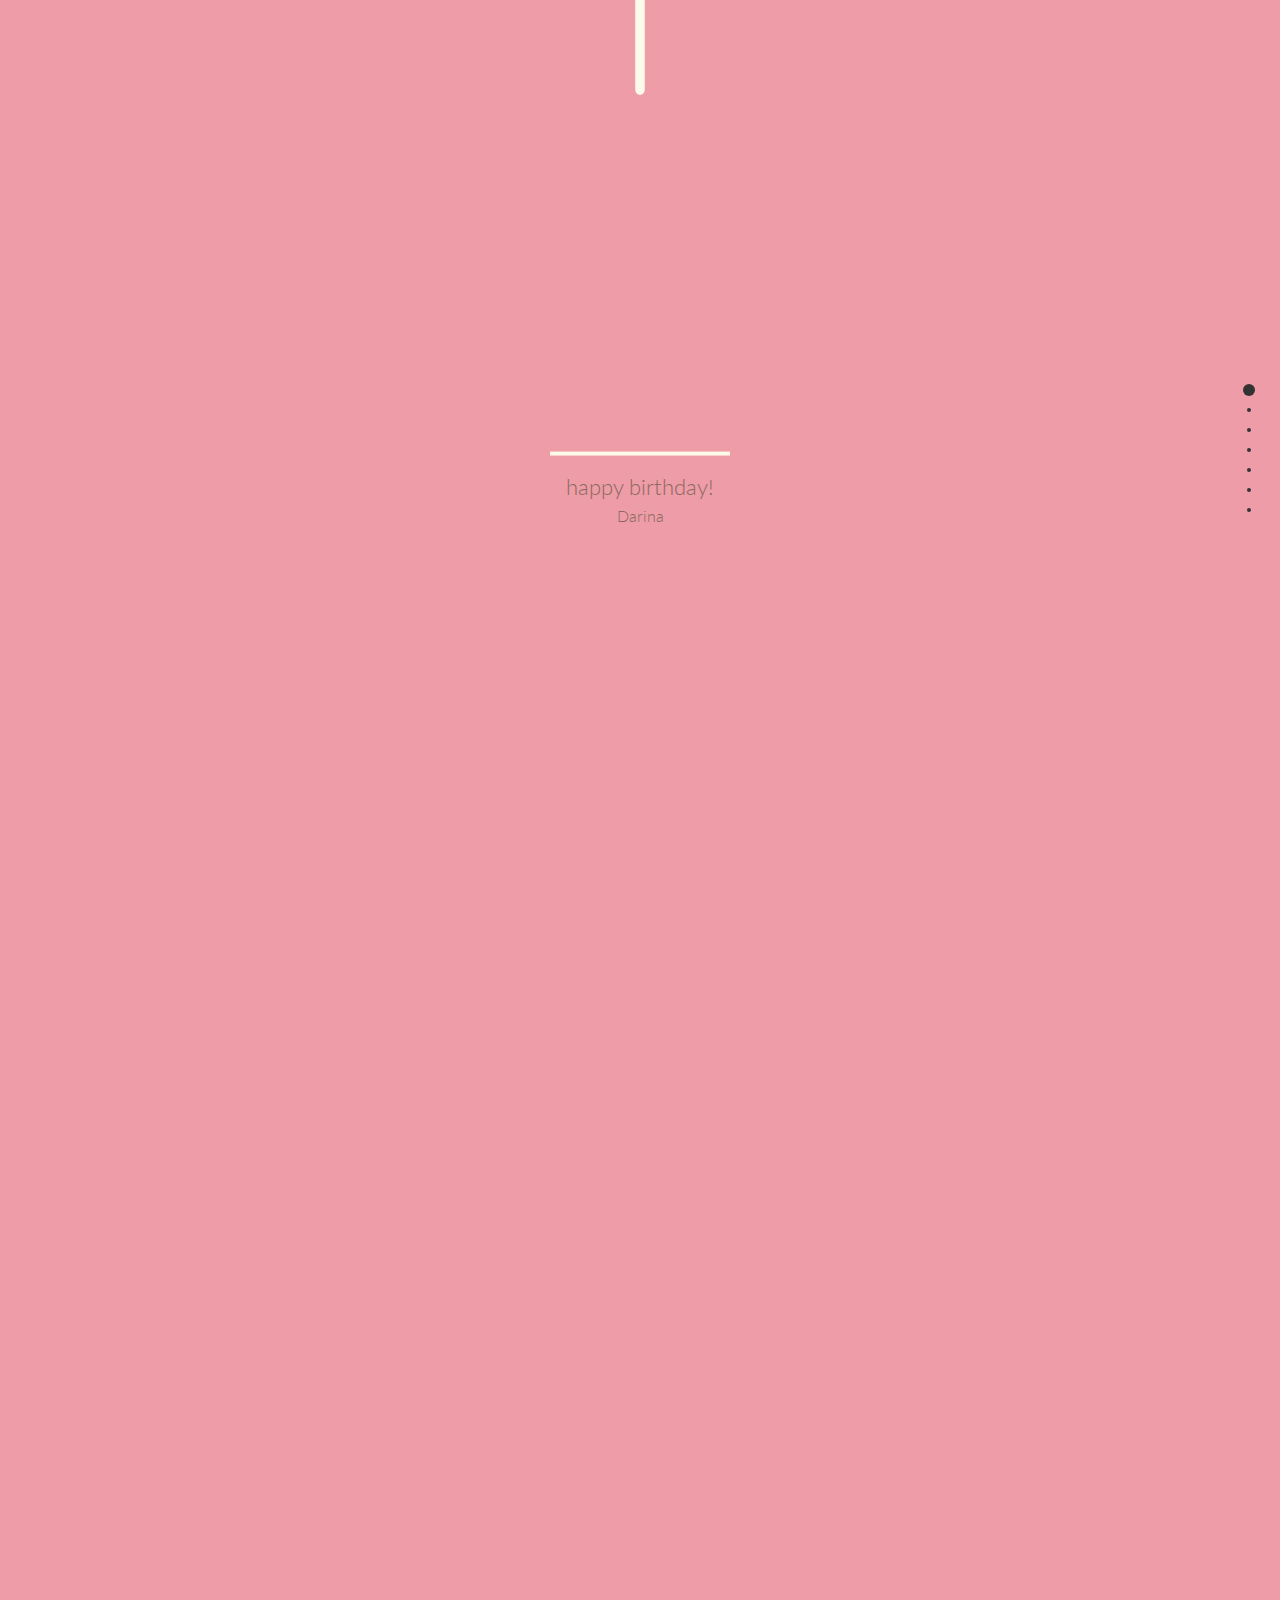
<file: index.html>
<!DOCTYPE html>
<html>

<head>

  <meta charset="UTF-8">
  <meta name="viewport" content="width=device-width, initial-scale=1">

  <title>Happy Birthday To Darina</title>
  <link href="https://cdn.jsdelivr.net/npm/bootstrap@5.3.3/dist/css/bootstrap.min.css" rel="stylesheet" integrity="sha384-QWTKZyjpPEjISv5WaRU9OFeRpok6YctnYmDr5pNlyT2bRjXh0JMhjY6hW+ALEwIH" crossorigin="anonymous">

  <link rel="stylesheet" href="css/reset.css">
 	<link rel="stylesheet" href="css/animate.min.css" />
  <link rel="stylesheet" href="css/style.css" media="screen" type="text/css" />

  <link rel="stylesheet" type="text/css" href="css/jquery.fullPage.css" />
</head> 

<body>
<div id="fullpage">
	
	<div id="firstsection" class="section">
		<div class="velas">
		    <div class="fuego"></div>
		    <div class="fuego"></div>
		    <div class="fuego"></div>
		    <div class="fuego"></div>
		    <div class="fuego"></div>
		</div>
		
	<embed id="cake" src="cake.svg" width="200px" height="500px" type="image/svg+xml" pluginspage="http://www.adobe.com/svg/viewer/install/" />
	<!--	<object id="cake" data="cake.svg" width="200px" height="500px" type="image/svg+xml" codebase="http://www.adobe.com/svg/viewer/install/" />
-->	
		<div class="text">
			  <h1>happy birthday!</h1>
			  <p>Darina</p>
		</div>
		
	</div>
	
  <!--第二个section-->
	<div class="section">
		
	
		<div class="text">
			
			 <h1>Это первый раз, когда мы отмечаем твой день рождения</h1>
			 <p>Со мной как с твоим парнем</p>
		</div>
		<div id="boyfriend"></div>
	</div>
	
	<!--第三个section-->
	<div class="section">
		
		<div class="text">
			<h1>Многое произошло за этот год...</h1>
			<p>Смотрим ли мы фильмы, учимся или играем вместе, это драгоценное время.</p>
		</div>
		<div style="padding: 1em 20%; width: 220px; margin: 0 auto;">
			<div id="psp"></div>
		</div>
		
	</div>
	
	<!--第四个section-->
	<div class="section">
		<div class="text">
			<h1>Пожалуйста, любите жизнь и себя</h1>
			<div id="lara"></div>
		</div>
	</div>
	
	
	<!--第五个section-->
	<div class="section">
		<div class="text">
			<h1>Вот песню на день рождения, которую я пою тебе</h1>
			<audio id="song" src="song.m4a" controls="controls"></audio>
		</div>
		
	</div>		
	
	<!--第六个section-->
	<div class="section">
		<div class="text">
			<h1>Happpy Birhday</h1>
			<p>To the most beautiful and sweetest girl in the world that i have ever know.</p>
			<p>I am so blessed to have such a person like you in my life.</p>
			<p>Thanks for loving me, dear.</p>
			<h1>Have a Wonderful Birthday</h1>
			<button type="button" class="btn btn-light" onclick="window.location.href='kado-main/flower.html'">Click Here</button>
		</div>
	</div>
	
	<!--隐藏彩蛋？-->
	<div class="section fp-auto-height final_section">
		<div >
			<h1><del>пасхальные яйца</del></h1>
			<p>я действительно тебя люблюя действительно тебя люблю</p>
			
		
		</div>
	</div>
	  
		
 </div>  
	
	
	<!-- 这是v1.11.0的jquery -->
	<script src="https://cdn.jsdelivr.net/npm/@popperjs/core@2.11.8/dist/umd/popper.min.js" integrity="sha384-I7E8VVD/ismYTF4hNIPjVp/Zjvgyol6VFvRkX/vR+Vc4jQkC+hVqc2pM8ODewa9r" crossorigin="anonymous"></script>
<script src="https://cdn.jsdelivr.net/npm/bootstrap@5.3.3/dist/js/bootstrap.min.js" integrity="sha384-0pUGZvbkm6XF6gxjEnlmuGrJXVbNuzT9qBBavbLwCsOGabYfZo0T0to5eqruptLy" crossorigin="anonymous"></script>
  <script src='js/jquery.js'></script>
  <script type="text/javascript" src="js/jquery.fullPage.js"></script>
	<script src="js/jquery.lazylinepainter-1.7.0.min.js"></script>
  <script type="text/javascript" src="js/svg.js"></script>  
  <script type="text/javascript" src="js/index.js"></script>
  <!-- This following line is optional. Only necessary if you use the option css3:false and you want to use other easing effects rather than "linear", "swing" or "easeInOutCubic". -->
	<!--  <script src="vendors/jquery.easings.min.js"></script>-->
	<!-- This following line is only necessary in the case of using the plugin option `scrollOverflow:true` -->
	<!-- <script type="text/javascript" src="vendors/jquery.slimscroll.min.js"></script>-->
	 




</body>

</html>
</file>
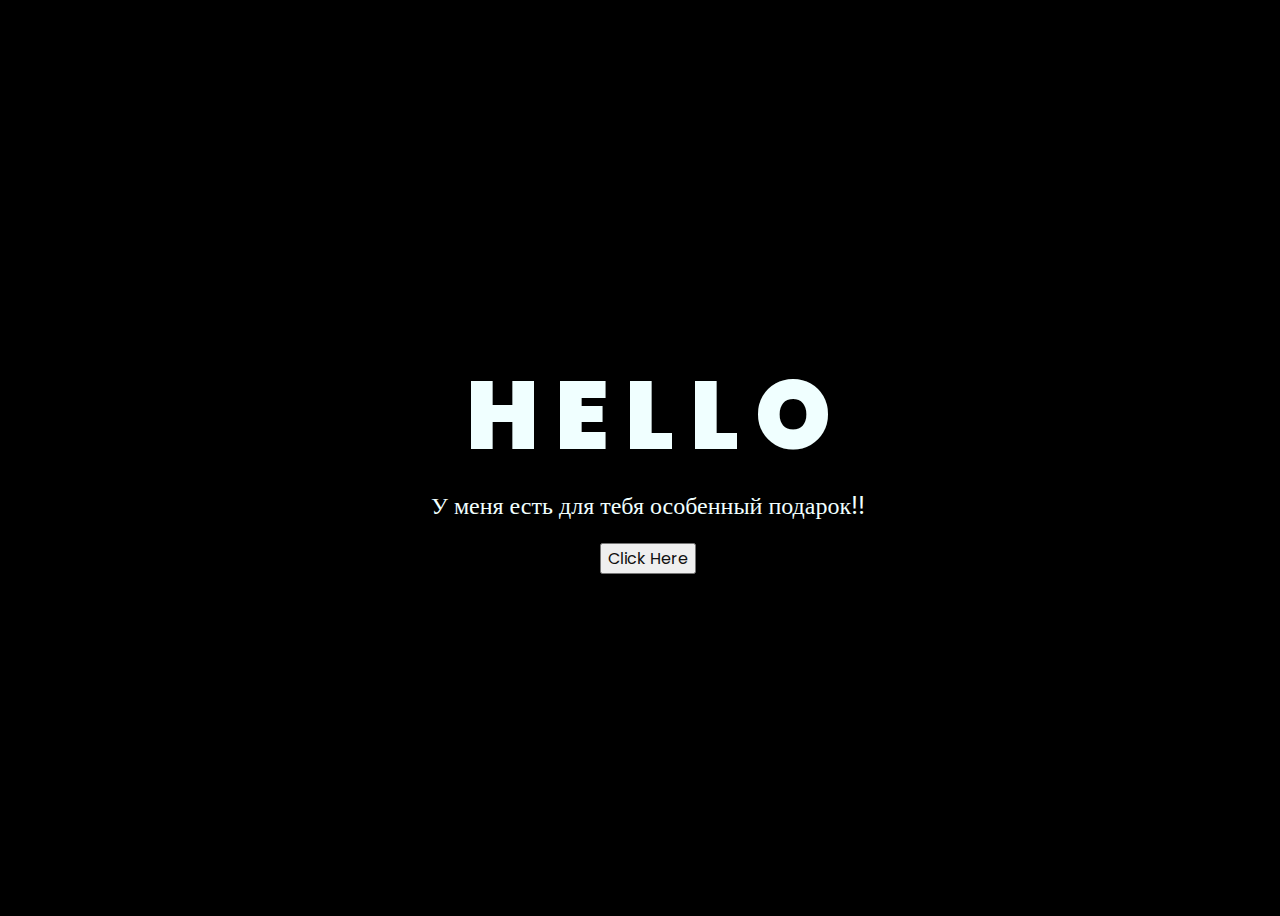
<file: kado-main/index.html>
<!DOCTYPE html>
<html lang="en">
<head>
    <meta charset="UTF-8">
    <meta http-equiv="X-UA-Compatible" content="IE=edge">
    <meta name="viewport" content="width=device-width, initial-scale=1.0">
    <link rel="stylesheet" href="css/style.css">
    <link rel="icon" href="img/flowers.png" type="image/x-icon">
    <title>Flowers</title>
</head>
<body>
    <div class="greetings">
    <!-- silahkan menambah kata sesuai keinginan dengan <span>text...</span -->
        <span>H</span>
        <span>E</span>
        <span>L</span>
        <span>L</span>
        <span>O</span>
    </div>
    <div class="description">
        <span>У меня есть для тебя особенный подарок!!</span>
    </div>
    <div class="button">
        <button>
            <a href="flower.html">Click Here</a>
        </button>
        
    </div>
</body>
</html>
</file>
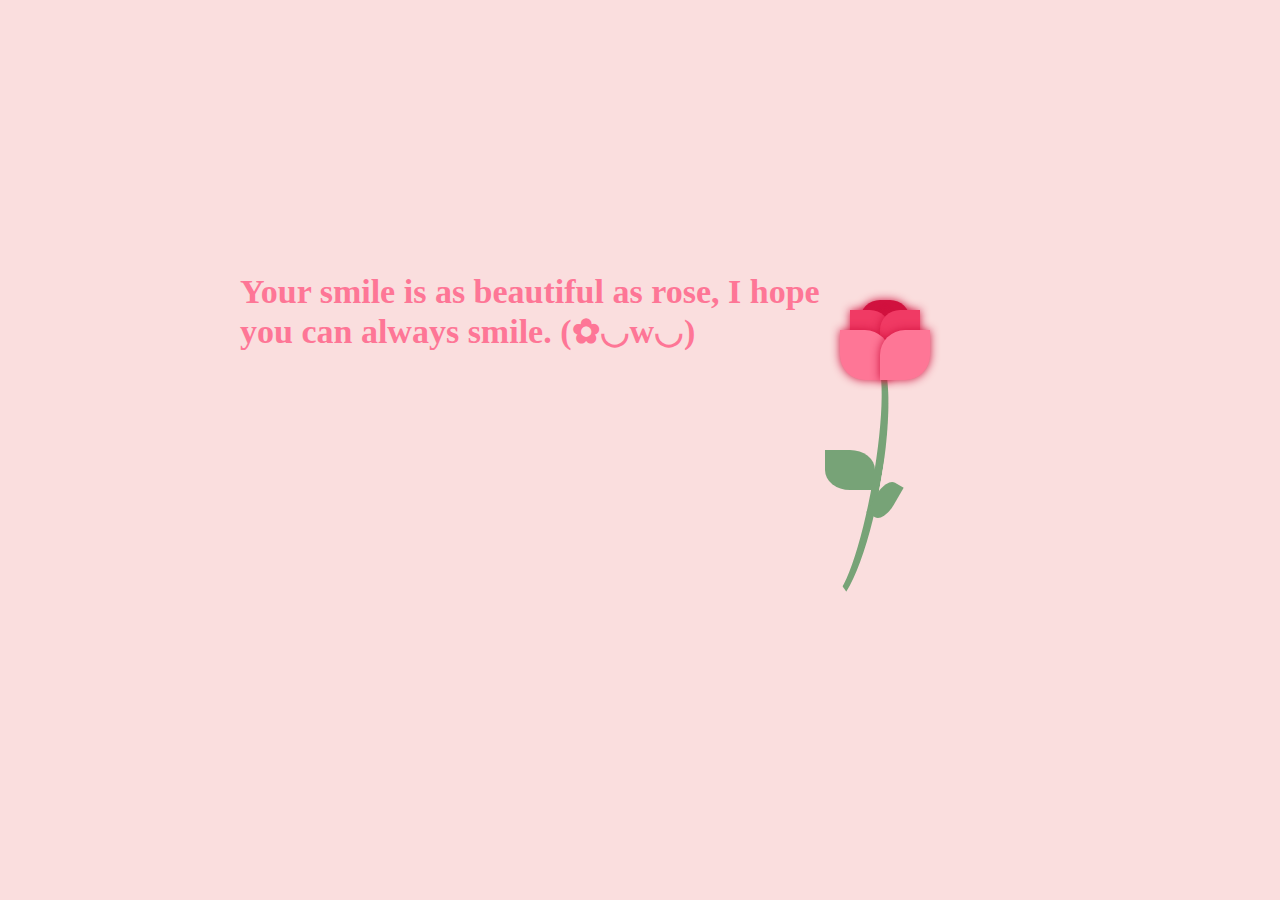
<file: 17/gift/index.html>
<!DOCTYPE html>
<html lang="en" >
<head>
  <meta charset="UTF-8">
  <title>Rose for u<3</title>
  <link rel="stylesheet" href="./style.css">

</head>
<body>
<!-- partial:index.partial.html -->
<div class="container">
			<div class="letter">
				<h1>Your smile is as beautiful as rose, I hope you can always smile. (✿◡w◡)</h1>
			</div>
			<div class="rose">
				<div class="flower">
					<div class="petal"></div>
					<div class="petal"></div>
					<div class="petal"></div>
					<div class="petal"></div>
					<div class="petal"></div>
				</div>
				<div class="leaf">
					<div class="stem"></div>
					<div class="leafs"></div>
					<div class="leafs"></div>
				</div>
			</div>
		</div>
<!-- partial -->
  
</body>
</html>
</file>
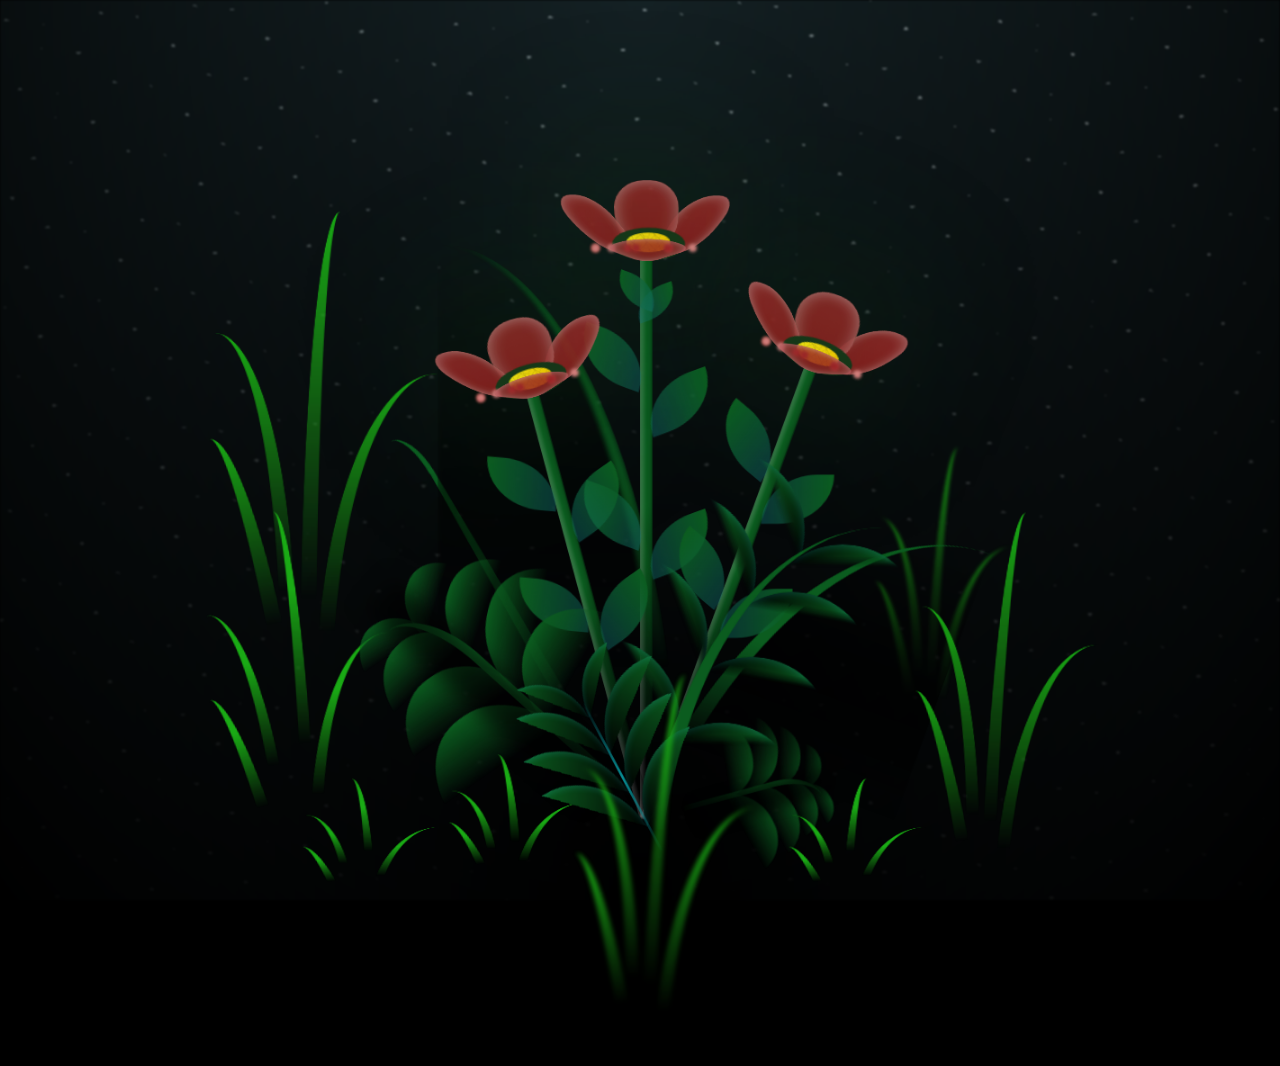
<file: kado-main/flower.html>
<!DOCTYPE html>
<html lang="en">
<head>
    <meta charset="UTF-8">
    <meta http-equiv="X-UA-Compatible" content="IE=edge">
    <meta name="viewport" content="width=device-width, initial-scale=1.0">
    <link rel="stylesheet" href="css/main.css">
    <link rel="icon" href="img/flowers.png" type="image/x-icon">
    <title>For you Darina</title>
</head>
<body class="container">
  <!-- Pembuat code: https://codepen.io/mdusmanansari/pen/BamepLe -->
    <div class="night"></div>
    <div class="flowers">
      <div class="flower flower--1">
        <div class="flower__leafs flower__leafs--1">
          <div class="flower__leaf flower__leaf--1"></div>
          <div class="flower__leaf flower__leaf--2"></div>
          <div class="flower__leaf flower__leaf--3"></div>
          <div class="flower__leaf flower__leaf--4"></div>
          <div class="flower__white-circle"></div>
  
          <div class="flower__light flower__light--1"></div>
          <div class="flower__light flower__light--2"></div>
          <div class="flower__light flower__light--3"></div>
          <div class="flower__light flower__light--4"></div>
          <div class="flower__light flower__light--5"></div>
          <div class="flower__light flower__light--6"></div>
          <div class="flower__light flower__light--7"></div>
          <div class="flower__light flower__light--8"></div>
  
        </div>
        <div class="flower__line">
          <div class="flower__line__leaf flower__line__leaf--1"></div>
          <div class="flower__line__leaf flower__line__leaf--2"></div>
          <div class="flower__line__leaf flower__line__leaf--3"></div>
          <div class="flower__line__leaf flower__line__leaf--4"></div>
          <div class="flower__line__leaf flower__line__leaf--5"></div>
          <div class="flower__line__leaf flower__line__leaf--6"></div>
        </div>
      </div>
  
      <div class="flower flower--2">
        <div class="flower__leafs flower__leafs--2">
          <div class="flower__leaf flower__leaf--1"></div>
          <div class="flower__leaf flower__leaf--2"></div>
          <div class="flower__leaf flower__leaf--3"></div>
          <div class="flower__leaf flower__leaf--4"></div>
          <div class="flower__white-circle"></div>
  
          <div class="flower__light flower__light--1"></div>
          <div class="flower__light flower__light--2"></div>
          <div class="flower__light flower__light--3"></div>
          <div class="flower__light flower__light--4"></div>
          <div class="flower__light flower__light--5"></div>
          <div class="flower__light flower__light--6"></div>
          <div class="flower__light flower__light--7"></div>
          <div class="flower__light flower__light--8"></div>
  
        </div>
        <div class="flower__line">
          <div class="flower__line__leaf flower__line__leaf--1"></div>
          <div class="flower__line__leaf flower__line__leaf--2"></div>
          <div class="flower__line__leaf flower__line__leaf--3"></div>
          <div class="flower__line__leaf flower__line__leaf--4"></div>
        </div>
      </div>
  
      <div class="flower flower--3">
        <div class="flower__leafs flower__leafs--3">
          <div class="flower__leaf flower__leaf--1"></div>
          <div class="flower__leaf flower__leaf--2"></div>
          <div class="flower__leaf flower__leaf--3"></div>
          <div class="flower__leaf flower__leaf--4"></div>
          <div class="flower__white-circle"></div>
  
          <div class="flower__light flower__light--1"></div>
          <div class="flower__light flower__light--2"></div>
          <div class="flower__light flower__light--3"></div>
          <div class="flower__light flower__light--4"></div>
          <div class="flower__light flower__light--5"></div>
          <div class="flower__light flower__light--6"></div>
          <div class="flower__light flower__light--7"></div>
          <div class="flower__light flower__light--8"></div>
  
        </div>
        <div class="flower__line">
          <div class="flower__line__leaf flower__line__leaf--1"></div>
          <div class="flower__line__leaf flower__line__leaf--2"></div>
          <div class="flower__line__leaf flower__line__leaf--3"></div>
          <div class="flower__line__leaf flower__line__leaf--4"></div>
        </div>
      </div>
  
      <div class="grow-ans" style="--d:1.2s">
        <div class="flower__g-long">
          <div class="flower__g-long__top"></div>
          <div class="flower__g-long__bottom"></div>
        </div>
      </div>
  
      <div class="growing-grass">
        <div class="flower__grass flower__grass--1">
          <div class="flower__grass--top"></div>
          <div class="flower__grass--bottom"></div>
          <div class="flower__grass__leaf flower__grass__leaf--1"></div>
          <div class="flower__grass__leaf flower__grass__leaf--2"></div>
          <div class="flower__grass__leaf flower__grass__leaf--3"></div>
          <div class="flower__grass__leaf flower__grass__leaf--4"></div>
          <div class="flower__grass__leaf flower__grass__leaf--5"></div>
          <div class="flower__grass__leaf flower__grass__leaf--6"></div>
          <div class="flower__grass__leaf flower__grass__leaf--7"></div>
          <div class="flower__grass__leaf flower__grass__leaf--8"></div>
          <div class="flower__grass__overlay"></div>
        </div>
      </div>
  
      <div class="growing-grass">
        <div class="flower__grass flower__grass--2">
          <div class="flower__grass--top"></div>
          <div class="flower__grass--bottom"></div>
          <div class="flower__grass__leaf flower__grass__leaf--1"></div>
          <div class="flower__grass__leaf flower__grass__leaf--2"></div>
          <div class="flower__grass__leaf flower__grass__leaf--3"></div>
          <div class="flower__grass__leaf flower__grass__leaf--4"></div>
          <div class="flower__grass__leaf flower__grass__leaf--5"></div>
          <div class="flower__grass__leaf flower__grass__leaf--6"></div>
          <div class="flower__grass__leaf flower__grass__leaf--7"></div>
          <div class="flower__grass__leaf flower__grass__leaf--8"></div>
          <div class="flower__grass__overlay"></div>
        </div>
      </div>
  
      <div class="grow-ans" style="--d:2.4s">
        <div class="flower__g-right flower__g-right--1">
          <div class="leaf"></div>
        </div>
      </div>
  
      <div class="grow-ans" style="--d:2.8s">
        <div class="flower__g-right flower__g-right--2">
          <div class="leaf"></div>
        </div>
      </div>
  
      <div class="grow-ans" style="--d:2.8s">
        <div class="flower__g-front">
          <div class="flower__g-front__leaf-wrapper flower__g-front__leaf-wrapper--1">
            <div class="flower__g-front__leaf"></div>
          </div>
          <div class="flower__g-front__leaf-wrapper flower__g-front__leaf-wrapper--2">
            <div class="flower__g-front__leaf"></div>
          </div>
          <div class="flower__g-front__leaf-wrapper flower__g-front__leaf-wrapper--3">
            <div class="flower__g-front__leaf"></div>
          </div>
          <div class="flower__g-front__leaf-wrapper flower__g-front__leaf-wrapper--4">
            <div class="flower__g-front__leaf"></div>
          </div>
          <div class="flower__g-front__leaf-wrapper flower__g-front__leaf-wrapper--5">
            <div class="flower__g-front__leaf"></div>
          </div>
          <div class="flower__g-front__leaf-wrapper flower__g-front__leaf-wrapper--6">
            <div class="flower__g-front__leaf"></div>
          </div>
          <div class="flower__g-front__leaf-wrapper flower__g-front__leaf-wrapper--7">
            <div class="flower__g-front__leaf"></div>
          </div>
          <div class="flower__g-front__leaf-wrapper flower__g-front__leaf-wrapper--8">
            <div class="flower__g-front__leaf"></div>
          </div>
          <div class="flower__g-front__line"></div>
        </div>
      </div>
  
      <div class="grow-ans" style="--d:3.2s">
        <div class="flower__g-fr">
          <div class="leaf"></div>
          <div class="flower__g-fr__leaf flower__g-fr__leaf--1"></div>
          <div class="flower__g-fr__leaf flower__g-fr__leaf--2"></div>
          <div class="flower__g-fr__leaf flower__g-fr__leaf--3"></div>
          <div class="flower__g-fr__leaf flower__g-fr__leaf--4"></div>
          <div class="flower__g-fr__leaf flower__g-fr__leaf--5"></div>
          <div class="flower__g-fr__leaf flower__g-fr__leaf--6"></div>
          <div class="flower__g-fr__leaf flower__g-fr__leaf--7"></div>
          <div class="flower__g-fr__leaf flower__g-fr__leaf--8"></div>
        </div>
      </div>
  
      <div class="long-g long-g--0">
        <div class="grow-ans" style="--d:3s">
          <div class="leaf leaf--0"></div>
        </div>
        <div class="grow-ans" style="--d:2.2s">
          <div class="leaf leaf--1"></div>
        </div>
        <div class="grow-ans" style="--d:3.4s">
          <div class="leaf leaf--2"></div>
        </div>
        <div class="grow-ans" style="--d:3.6s">
          <div class="leaf leaf--3"></div>
        </div>
      </div>
  
      <div class="long-g long-g--1">
        <div class="grow-ans" style="--d:3.6s">
          <div class="leaf leaf--0"></div>
        </div>
        <div class="grow-ans" style="--d:3.8s">
          <div class="leaf leaf--1"></div>
        </div>
        <div class="grow-ans" style="--d:4s">
          <div class="leaf leaf--2"></div>
        </div>
        <div class="grow-ans" style="--d:4.2s">
          <div class="leaf leaf--3"></div>
        </div>
      </div>
  
      <div class="long-g long-g--2">
        <div class="grow-ans" style="--d:4s">
          <div class="leaf leaf--0"></div>
        </div>
        <div class="grow-ans" style="--d:4.2s">
          <div class="leaf leaf--1"></div>
        </div>
        <div class="grow-ans" style="--d:4.4s">
          <div class="leaf leaf--2"></div>
        </div>
        <div class="grow-ans" style="--d:4.6s">
          <div class="leaf leaf--3"></div>
        </div>
      </div>
  
      <div class="long-g long-g--3">
        <div class="grow-ans" style="--d:4s">
          <div class="leaf leaf--0"></div>
        </div>
        <div class="grow-ans" style="--d:4.2s">
          <div class="leaf leaf--1"></div>
        </div>
        <div class="grow-ans" style="--d:3s">
          <div class="leaf leaf--2"></div>
        </div>
        <div class="grow-ans" style="--d:3.6s">
          <div class="leaf leaf--3"></div>
        </div>
      </div>
  
      <div class="long-g long-g--4">
        <div class="grow-ans" style="--d:4s">
          <div class="leaf leaf--0"></div>
        </div>
        <div class="grow-ans" style="--d:4.2s">
          <div class="leaf leaf--1"></div>
        </div>
        <div class="grow-ans" style="--d:3s">
          <div class="leaf leaf--2"></div>
        </div>
        <div class="grow-ans" style="--d:3.6s">
          <div class="leaf leaf--3"></div>
        </div>
      </div>
  
      <div class="long-g long-g--5">
        <div class="grow-ans" style="--d:4s">
          <div class="leaf leaf--0"></div>
        </div>
        <div class="grow-ans" style="--d:4.2s">
          <div class="leaf leaf--1"></div>
        </div>
        <div class="grow-ans" style="--d:3s">
          <div class="leaf leaf--2"></div>
        </div>
        <div class="grow-ans" style="--d:3.6s">
          <div class="leaf leaf--3"></div>
        </div>
      </div>
  
      <div class="long-g long-g--6">
        <div class="grow-ans" style="--d:4.2s">
          <div class="leaf leaf--0"></div>
        </div>
        <div class="grow-ans" style="--d:4.4s">
          <div class="leaf leaf--1"></div>
        </div>
        <div class="grow-ans" style="--d:4.6s">
          <div class="leaf leaf--2"></div>
        </div>
        <div class="grow-ans" style="--d:4.8s">
          <div class="leaf leaf--3"></div>
        </div>
      </div>
  
      <div class="long-g long-g--7">
        <div class="grow-ans" style="--d:3s">
          <div class="leaf leaf--0"></div>
        </div>
        <div class="grow-ans" style="--d:3.2s">
          <div class="leaf leaf--1"></div>
        </div>
        <div class="grow-ans" style="--d:3.5s">
          <div class="leaf leaf--2"></div>
        </div>
        <div class="grow-ans" style="--d:3.6s">
          <div class="leaf leaf--3"></div>
        </div>
      </div>
    </div>
    <script src="main.js"></script>
  </body>
</html>
</file>
<file: css/style.css>
@import url(http://fonts.googleapis.com/css?family=Lato:300italic);
html,
body {
  width: 100%;
  height: 100%;
}

body {
  background: #ee9ca7;
}

.hide{
	visibility: hidden;
}

#cake {
  display: block;
  position: relative;
  margin: -25em auto 0 auto;
}

#boyfriend,#lara{
	display: block;
	position: relative;
	width: 200px;
	height: 200px;
	margin: 1em auto;
}

 #book, #psp{
	display: inline-block;
	position: relative;
	width: 100px;
	height: 100px;
	margin: 1em auto;
}

#lara_archer{
	width: 300px;
	height: 200px;
	-vendor-animation-duration: 3s;
  -vendor-animation-delay: 2s;
  margin-top: 2em;
}

.final_section{
	height: 300px;
}
.final_section>div{
	margin: 0 auto;
	line-height: 5em;
	color: #8b6a60;
  font-family: 'Lato' , 'Microsoft YaHei', '微软雅黑';
  font-weight: 300;
  font-style: normal;
  text-align: center;
}
/* ============================================== Candle
*/
.velas {
  background: #ffffff;
  border-radius: 10px;
  position: absolute;
  top: 180px;
  left: 50%;
  margin-left: -2.5px;
  margin-top: -8.33333333px;
  width: 5px;
  height: 35px;
  -webkit-transform: translateY(-300px);
  -ms-transform: translateY(-300px);
  transform: translateY(-300px);
  -webkit-backface-visibility: hidden;
  -ms-backface-visibility: hidden;
  backface-visibility: hidden;
  -webkit-animation: in 500ms 6s ease-out forwards;
  animation: in 500ms 6s ease-out forwards;
}

.velas:after,
.velas:before {
  background: rgba(255, 0, 0, 0.4);
  content: "";
  position: absolute;
  width: 100%;
  height: 2.22222222px;
}

.velas:after {
  top: 25%;
  left: 0;
}

.velas:before {
  top: 45%;
  left: 0;
}

/* ============================================== Fire
*/
.fuego {
  border-radius: 100%;
  position: absolute;
  top: -20px;
  left: 50%;
  margin-left: -2.2px;
  width: 6.66666667px;
  height: 18px;
}

.fuego:nth-child(1) {
  -webkit-animation: fuego 2s 6.5s infinite;
  animation: fuego 2s 6.5s infinite;
}

.fuego:nth-child(2) {
  -webkit-animation: fuego 1.5s 6.5s infinite;
  animation: fuego 1.5s 6.5s infinite;
}

.fuego:nth-child(3) {
  -webkit-animation: fuego 1s 6.5s infinite;
  animation: fuego 1s 6.5s infinite;
}

.fuego:nth-child(4) {
  -webkit-animation: fuego 0.5s 6.5s infinite;
  animation: fuego 0.5s 6.5s infinite;
}

.fuego:nth-child(5) {
  -webkit-animation: fuego 0.2s 6.5s infinite;
  animation: fuego 0.2s 6.5s infinite;
}

/* ============================================== Animation Fire
*/
@-webkit-keyframes fuego {
  0%, 100% {
    background: rgba(254, 248, 97, 0.5);
    -webkit-box-shadow: 0 0 40px 10px rgba(248, 233, 209, 0.2);
    box-shadow: 0 0 40px 10px rgba(248, 233, 209, 0.2);
    -webkit-transform: translateY(0) scale(1);
    transform: translateY(0) scale(1);
  }

  50% {
    background: rgba(255, 50, 0, 0.1);
    -webkit-box-shadow: 0 0 40px 20px rgba(248, 233, 209, 0.2);
    box-shadow: 0 0 40px 20px rgba(248, 233, 209, 0.2);
    -webkit-transform: translateY(-20px) scale(0);
    transform: translateY(-20px) scale(0);
  }
}
@keyframes fuego {
  0%, 100% {
    background: rgba(254, 248, 97, 0.5);
    -webkit-box-shadow: 0 0 40px 10px rgba(248, 233, 209, 0.2);
    box-shadow: 0 0 40px 10px rgba(248, 233, 209, 0.2);
    -webkit-transform: translateY(0) scale(1);
    transform: translateY(0) scale(1);
  }

  50% {
    background: rgba(255, 50, 0, 0.1);
    -webkit-box-shadow: 0 0 40px 20px rgba(248, 233, 209, 0.2);
    box-shadow: 0 0 40px 20px rgba(248, 233, 209, 0.2);
    -webkit-transform: translateY(-20px) scale(0);
    transform: translateY(-20px) scale(0);
  }
}
@-webkit-keyframes in {
  to {
    -webkit-transform: translateY(0);
    transform: translateY(0);
  }
}
@keyframes in {
  to {
    -webkit-transform: translateY(0);
    transform: translateY(0);
  }
}
.text {
  color: #8b6a60;
  font-family: 'Lato' , 'Microsoft YaHei', '微软雅黑';
  font-weight: 300;
  font-style: normal;
  text-align: center;
}
.text h1 {
  font-size: 1.4em;
  margin-bottom: 10px;
}
</file>
<file: kado-main/css/style.css>
@import url('https://fonts.googleapis.com/css2?family=Poppins:ital,wght@0,500;1,900&display=swap');
*{
    font-family: 'Poppins',cursive;
}
body{
    color: azure;
    width: 100%;
    height: 100vh;
    display: flex;
    flex-direction: column;
    align-items: center;
    justify-content: center;
    background-color: black;
}
.greetings{
    font-size: 6rem;
    font-weight: 900;
}
.greetings > span{
    animation: glow 2.5s ease-in-out infinite;
}
@keyframes glow{
    0%, 100%{
        color: #fff;
        text-shadow: 0 0 12px #39c6d6, 0 0 50px #39c6d6, 0 0 100px #39c6d6;
    }
    10%, 90%{
        color: #111;
        text-shadow: none;
    }
}
.greetings > span:nth-child(2){
    animation-delay: .2s ;
}
.greetings > span:nth-child(3){
    animation-delay: .4s ;
}
.greetings > span:nth-child(4){
    animation-delay: .6s;
}
.greetings > span:nth-child(5){
    animation-delay: .8s;
}

.description{
    font-size: 1.5rem;
    margin-bottom: 20px;
}

.button a{
    text-decoration: none;
    font-size: 1rem;
    color: #111;
}

@media screen and (max-width:574px){
    .greetings{
        display: block;
        font-size: 3rem;
        font-weight: 500;
        text-align: center;
    }
    .description{
        font-size: 1rem;
    }
    
    .button a{
        font-size: .5rem;
    }
}
</file>
<file: 17/gift/style.css>
body{
				background: #fadede;
			}
			
			.container{
				width: 800px;
				height: 400px;
				position: absolute;
				top: 50%;
				left: 50%;
				transform: translate(-50%,-50%);
			}
			
			h1{
				font-family: 'Sacramento', cursive;
				color: #FE7696;
				font-size: 34px;
			}
			
			.letter{
				width: 600px;
				height: 400px;
				display: inline-block;
			}
			
			.rose{
				width: 200px;
				height: 200px;
				position: absolute;
				right: 0;
				display: inline-block;
				animation: yidon 5s infinite;
				transform: translateY(40%);
			}
			
			.petal{
				width: 50px;
				height: 50px;
				background: #fe7696;
				border-radius: 0px 50%;
				position: absolute;
				box-shadow: 0 0 10px #D1123F;
				z-index: 2;
				transform-origin: bottom right; 
				animation: zhankai2 10s infinite;
				
			}
			
			.petal:nth-child(2){
				transform-origin: right bottom;
				transform: rotate(90deg);
				background: #fe7696;
				left: -10px;
				animation: zhankai1 10s infinite;
			}
			
			.petal:nth-child(3){
				width: 40px;
				height: 40px;
				left: 10px;
				top: -20px;
				z-index: 1;
				background: #f03a64;
				transform-origin: bottom right; 
				animation: zhankai2 10s infinite;
			}
			
			.petal:nth-child(4){
				transform: rotate(90deg);
				width: 40px;
				height: 40px;
				left: 0px;
				top: -20px;
				z-index: 1;
				background: #f03a64;
				transform-origin: bottom right; 
				animation: zhankai1 10s infinite;
			}
			
			.petal:nth-child(5){
				width: 50px;
				height: 50px;
				border-radius: 20px;
				left: 20px;
				top: -30px;
				z-index: 0;
				background: #d1123f;
				
			}
			
			.leaf{
				position: absolute;
				top: 120px;
				left: -115px;
			}
			
			.stem{
				width: 240px;
				height: 40px;
				background: transparent;
				border: 8px solid #8ac78a;
				border-color: #77a377 transparent transparent transparent;
				border-radius: 50% 50%;
				transform: rotate(100deg);
			}
			
			.leafs{
				width: 50px;
				height: 40px;
				border-radius: 0px 50%;
				background: #77a377;
				position: absolute;
				top: 0;
				left: 100px;
				z-index: 49;
			}
			
			.leafs:nth-child(2){
				width: 40px;
				height: 20px;
				top: 40px;
				left: 140px;
				transform: rotate(120deg);
			}
			
			@keyframes yidon{
				50%{
					transform: translateY(35%);
				}
				100%{
					transform: translateY(40%);
				}
			}
			
			@keyframes zhankai1{
				50%{
					transform: rotate(110deg);
				}
				100%{
					transform: rotate(90deg);
				}
			}
			
			@keyframes zhankai2{
				50%{
					transform: rotate(-20deg);
				}
				100%{
					transform: rotate(0deg);
				}
			}
</file>
<file: kado-main/css/main.css>
*,
*::after,
*::before {
  padding: 0;
  margin: 0;
  box-sizing: border-box;
}

:root {
  --dark-color: #000;
}

body {
  display: flex;
  align-items: flex-end;
  justify-content: center;
  min-height: 100vh;
  background-color: var(--dark-color);
  overflow: hidden;
  perspective: 1000px;
}

.night {
  position: fixed;
  left: 50%;
  top: 0;
  transform: translateX(-50%);
  width: 100%;
  height: 100%;
  filter: blur(0.1vmin);
  background-image: radial-gradient(ellipse at top, transparent 0%, var(--dark-color)), radial-gradient(ellipse at bottom, var(--dark-color), rgba(145, 233, 255, 0.2)), repeating-linear-gradient(220deg, rgb(0, 0, 0) 0px, rgb(0, 0, 0) 19px, transparent 19px, transparent 22px), repeating-linear-gradient(189deg, rgb(0, 0, 0) 0px, rgb(0, 0, 0) 19px, transparent 19px, transparent 22px), repeating-linear-gradient(148deg, rgb(0, 0, 0) 0px, rgb(0, 0, 0) 19px, transparent 19px, transparent 22px), linear-gradient(90deg, rgb(180, 187, 187), rgb(240, 240, 240));
}

.flowers {
  position: relative;
  transform: scale(0.9);
}

.flower {
  position: absolute;
  bottom: 10vmin;
  transform-origin: bottom center;
  z-index: 10;
  --fl-speed: 0.8s;
}
.flower--1 {
  -webkit-animation: moving-flower-1 4s linear infinite;
          animation: moving-flower-1 4s linear infinite;
}
.flower--1 .flower__line {
  height: 70vmin;
  -webkit-animation-delay: 0.3s;
          animation-delay: 0.3s;
}
.flower--1 .flower__line__leaf--1 {
  -webkit-animation: blooming-leaf-right var(--fl-speed) 1.6s backwards;
          animation: blooming-leaf-right var(--fl-speed) 1.6s backwards;
}
.flower--1 .flower__line__leaf--2 {
  -webkit-animation: blooming-leaf-right var(--fl-speed) 1.4s backwards;
          animation: blooming-leaf-right var(--fl-speed) 1.4s backwards;
}
.flower--1 .flower__line__leaf--3 {
  -webkit-animation: blooming-leaf-left var(--fl-speed) 1.2s backwards;
          animation: blooming-leaf-left var(--fl-speed) 1.2s backwards;
}
.flower--1 .flower__line__leaf--4 {
  -webkit-animation: blooming-leaf-left var(--fl-speed) 1s backwards;
          animation: blooming-leaf-left var(--fl-speed) 1s backwards;
}
.flower--1 .flower__line__leaf--5 {
  -webkit-animation: blooming-leaf-right var(--fl-speed) 1.8s backwards;
          animation: blooming-leaf-right var(--fl-speed) 1.8s backwards;
}
.flower--1 .flower__line__leaf--6 {
  -webkit-animation: blooming-leaf-left var(--fl-speed) 2s backwards;
          animation: blooming-leaf-left var(--fl-speed) 2s backwards;
}
.flower--2 {
  left: 50%;
  transform: rotate(20deg);
  -webkit-animation: moving-flower-2 4s linear infinite;
          animation: moving-flower-2 4s linear infinite;
}
.flower--2 .flower__line {
  height: 60vmin;
  -webkit-animation-delay: 0.6s;
          animation-delay: 0.6s;
}
.flower--2 .flower__line__leaf--1 {
  -webkit-animation: blooming-leaf-right var(--fl-speed) 1.9s backwards;
          animation: blooming-leaf-right var(--fl-speed) 1.9s backwards;
}
.flower--2 .flower__line__leaf--2 {
  -webkit-animation: blooming-leaf-right var(--fl-speed) 1.7s backwards;
          animation: blooming-leaf-right var(--fl-speed) 1.7s backwards;
}
.flower--2 .flower__line__leaf--3 {
  -webkit-animation: blooming-leaf-left var(--fl-speed) 1.5s backwards;
          animation: blooming-leaf-left var(--fl-speed) 1.5s backwards;
}
.flower--2 .flower__line__leaf--4 {
  -webkit-animation: blooming-leaf-left var(--fl-speed) 1.3s backwards;
          animation: blooming-leaf-left var(--fl-speed) 1.3s backwards;
}
.flower--3 {
  left: 50%;
  transform: rotate(-15deg);
  -webkit-animation: moving-flower-3 4s linear infinite;
          animation: moving-flower-3 4s linear infinite;
}
.flower--3 .flower__line {
  -webkit-animation-delay: 0.9s;
          animation-delay: 0.9s;
}
.flower--3 .flower__line__leaf--1 {
  -webkit-animation: blooming-leaf-right var(--fl-speed) 2.5s backwards;
          animation: blooming-leaf-right var(--fl-speed) 2.5s backwards;
}
.flower--3 .flower__line__leaf--2 {
  -webkit-animation: blooming-leaf-right var(--fl-speed) 2.3s backwards;
          animation: blooming-leaf-right var(--fl-speed) 2.3s backwards;
}
.flower--3 .flower__line__leaf--3 {
  -webkit-animation: blooming-leaf-left var(--fl-speed) 2.1s backwards;
          animation: blooming-leaf-left var(--fl-speed) 2.1s backwards;
}
.flower--3 .flower__line__leaf--4 {
  -webkit-animation: blooming-leaf-left var(--fl-speed) 1.9s backwards;
          animation: blooming-leaf-left var(--fl-speed) 1.9s backwards;
}
.flower__leafs {
  position: relative;
  -webkit-animation: blooming-flower 2s backwards;
          animation: blooming-flower 2s backwards;
}
.flower__leafs--1 {
  -webkit-animation-delay: 1.1s;
          animation-delay: 1.1s;
}
.flower__leafs--2 {
  -webkit-animation-delay: 1.4s;
          animation-delay: 1.4s;
}
.flower__leafs--3 {
  -webkit-animation-delay: 1.7s;
          animation-delay: 1.7s;
}
.flower__leafs::after {
  content: "";
  position: absolute;
  left: 0;
  top: 0;
  transform: translate(-50%, -100%);
  width: 8vmin;
  height: 8vmin;
  background-color: #0b5c1f;
  filter: blur(10vmin);
}
.flower__leaf {
  position: absolute;
  bottom: 0;
  left: 50%;
  width: 8vmin;
  height: 11vmin;
  border-radius: 51% 49% 47% 53%/44% 45% 55% 69%;
  background-color: #0b5c1f;
  background-image: linear-gradient(to top, #931a1c, #992527);
  transform-origin: bottom center;
  opacity: 0.9;
  box-shadow: inset 0 0 2vmin rgba(255, 255, 255, 0.5);
}
.flower__leaf--1 {
  transform: translate(-10%, 1%) rotateY(40deg) rotateX(-50deg);
}
.flower__leaf--2 {
  transform: translate(-50%, -4%) rotateX(40deg);
}
.flower__leaf--3 {
  transform: translate(-90%, 0%) rotateY(45deg) rotateX(50deg);
}
.flower__leaf--4 {
  width: 8vmin;
  height: 8vmin;
  transform-origin: bottom left;
  border-radius: 4vmin 10vmin 4vmin 4vmin;
  transform: translate(0%, 18%) rotateX(70deg) rotate(-43deg);
  background-image: linear-gradient(to top, #931a1c, #992527);
  z-index: 1;
  opacity: 0.8;
}
.flower__white-circle {
  position: absolute;
  left: -3.5vmin;
  top: -3vmin;
  width: 9vmin;
  height: 4vmin;
  border-radius: 50%;
  background-color: #183318;
}
.flower__white-circle::after {
  content: "";
  position: absolute;
  left: 50%;
  top: 45%;
  transform: translate(-50%, -50%);
  width: 60%;
  height: 60%;
  border-radius: inherit;
  background-image: repeating-linear-gradient(135deg, rgba(0, 0, 0, 0.03) 0px, rgba(0, 0, 0, 0.03) 1px, transparent 1px, transparent 12px), repeating-linear-gradient(45deg, rgba(0, 0, 0, 0.03) 0px, rgba(0, 0, 0, 0.03) 1px, transparent 1px, transparent 12px), repeating-linear-gradient(67.5deg, rgba(0, 0, 0, 0.03) 0px, rgba(0, 0, 0, 0.03) 1px, transparent 1px, transparent 12px), repeating-linear-gradient(135deg, rgba(0, 0, 0, 0.03) 0px, rgba(0, 0, 0, 0.03) 1px, transparent 1px, transparent 12px), repeating-linear-gradient(45deg, rgba(0, 0, 0, 0.03) 0px, rgba(0, 0, 0, 0.03) 1px, transparent 1px, transparent 12px), repeating-linear-gradient(112.5deg, rgba(0, 0, 0, 0.03) 0px, rgba(0, 0, 0, 0.03) 1px, transparent 1px, transparent 12px), repeating-linear-gradient(112.5deg, rgba(0, 0, 0, 0.03) 0px, rgba(0, 0, 0, 0.03) 1px, transparent 1px, transparent 12px), repeating-linear-gradient(45deg, rgba(0, 0, 0, 0.03) 0px, rgba(0, 0, 0, 0.03) 1px, transparent 1px, transparent 12px), repeating-linear-gradient(22.5deg, rgba(0, 0, 0, 0.03) 0px, rgba(0, 0, 0, 0.03) 1px, transparent 1px, transparent 12px), repeating-linear-gradient(45deg, rgba(0, 0, 0, 0.03) 0px, rgba(0, 0, 0, 0.03) 1px, transparent 1px, transparent 12px), repeating-linear-gradient(22.5deg, rgba(0, 0, 0, 0.03) 0px, rgba(0, 0, 0, 0.03) 1px, transparent 1px, transparent 12px), repeating-linear-gradient(135deg, rgba(0, 0, 0, 0.03) 0px, rgba(0, 0, 0, 0.03) 1px, transparent 1px, transparent 12px), repeating-linear-gradient(157.5deg, rgba(0, 0, 0, 0.03) 0px, rgba(0, 0, 0, 0.03) 1px, transparent 1px, transparent 12px), repeating-linear-gradient(67.5deg, rgba(0, 0, 0, 0.03) 0px, rgba(0, 0, 0, 0.03) 1px, transparent 1px, transparent 12px), repeating-linear-gradient(67.5deg, rgba(0, 0, 0, 0.03) 0px, rgba(0, 0, 0, 0.03) 1px, transparent 1px, transparent 12px), linear-gradient(90deg, rgb(255, 235, 18), rgb(255, 206, 0));
}
.flower__line {
  height: 55vmin;
  width: 1.5vmin;
  background-image: linear-gradient(to left, rgba(0, 0, 0, 0.2), transparent, rgba(255, 255, 255, 0.2)), linear-gradient(to top, transparent 10%, #0b5c1f, #0b5c1f);
  box-shadow: inset 0 0 2px rgba(0, 0, 0, 0.5);
  -webkit-animation: grow-flower-tree 4s backwards;
          animation: grow-flower-tree 4s backwards;
}
.flower__line__leaf {
  --w: 7vmin;
  --h: calc(var(--w) + 2vmin);
  position: absolute;
  top: 20%;
  left: 90%;
  width: var(--w);
  height: var(--h);
  border-top-right-radius: var(--h);
  border-bottom-left-radius: var(--h);
  background-image: linear-gradient(to top, rgba(20, 117, 122, 0.4), #0b5c1f);
}
.flower__line__leaf--1 {
  transform: rotate(70deg) rotateY(30deg);
}
.flower__line__leaf--2 {
  top: 45%;
  transform: rotate(70deg) rotateY(30deg);
}
.flower__line__leaf--3, .flower__line__leaf--4, .flower__line__leaf--6 {
  border-top-right-radius: 0;
  border-bottom-left-radius: 0;
  border-top-left-radius: var(--h);
  border-bottom-right-radius: var(--h);
  left: -460%;
  top: 12%;
  transform: rotate(-70deg) rotateY(30deg);
}
.flower__line__leaf--4 {
  top: 40%;
}
.flower__line__leaf--5 {
  top: 0;
  transform-origin: left;
  transform: rotate(70deg) rotateY(30deg) scale(0.6);
}
.flower__line__leaf--6 {
  top: -2%;
  left: -450%;
  transform-origin: right;
  transform: rotate(-70deg) rotateY(30deg) scale(0.6);
}
.flower__light {
  position: absolute;
  bottom: 0vmin;
  width: 1vmin;
  height: 1vmin;
  background-color: #b63739;
  border-radius: 50%;
  filter: blur(0.2vmin);
  -webkit-animation: light-ans 4s linear infinite backwards;
          animation: light-ans 4s linear infinite backwards;
}
.flower__light:nth-child(odd) {
  background-color: #e28284;
}
.flower__light--1 {
  left: -2vmin;
  -webkit-animation-delay: 1s;
          animation-delay: 1s;
}
.flower__light--2 {
  left: 3vmin;
  -webkit-animation-delay: 0.5s;
          animation-delay: 0.5s;
}
.flower__light--3 {
  left: -6vmin;
  -webkit-animation-delay: 0.3s;
          animation-delay: 0.3s;
}
.flower__light--4 {
  left: 6vmin;
  -webkit-animation-delay: 0.9s;
          animation-delay: 0.9s;
}
.flower__light--5 {
  left: -1vmin;
  -webkit-animation-delay: 1.5s;
          animation-delay: 1.5s;
}
.flower__light--6 {
  left: -4vmin;
  -webkit-animation-delay: 3s;
          animation-delay: 3s;
}
.flower__light--7 {
  left: 3vmin;
  -webkit-animation-delay: 2s;
          animation-delay: 2s;
}
.flower__light--8 {
  left: -6vmin;
  -webkit-animation-delay: 3.5s;
          animation-delay: 3.5s;
}
.flower__grass {
  --c: #0b5c1f;
  --line-w: 1.5vmin;
  position: absolute;
  bottom: 12vmin;
  left: -7vmin;
  display: flex;
  flex-direction: column;
  align-items: flex-end;
  z-index: 20;
  transform-origin: bottom center;
  transform: rotate(-48deg) rotateY(40deg);
}
.flower__grass--1 {
  -webkit-animation: moving-grass 2s linear infinite;
          animation: moving-grass 2s linear infinite;
}
.flower__grass--2 {
  left: 2vmin;
  bottom: 10vmin;
  transform: scale(0.5) rotate(75deg) rotateX(10deg) rotateY(-200deg);
  opacity: 0.8;
  z-index: 0;
  -webkit-animation: moving-grass--2 1.5s linear infinite;
          animation: moving-grass--2 1.5s linear infinite;
}
.flower__grass--top {
  width: 7vmin;
  height: 10vmin;
  border-top-right-radius: 100%;
  border-right: var(--line-w) solid var(--c);
  transform-origin: bottom center;
  transform: rotate(-2deg);
}
.flower__grass--bottom {
  margin-top: -2px;
  width: var(--line-w);
  height: 25vmin;
  background-image: linear-gradient(to top, transparent, var(--c));
}
.flower__grass__leaf {
  --size: 10vmin;
  position: absolute;
  width: calc(var(--size) * 2.1);
  height: var(--size);
  border-top-left-radius: var(--size);
  border-top-right-radius: var(--size);
  background-image: linear-gradient(to top, transparent, transparent 30%, var(--c));
  z-index: 100;
}
.flower__grass__leaf--1 {
  top: -6%;
  left: 30%;
  --size: 6vmin;
  transform: rotate(-20deg);
  -webkit-animation: growing-grass-ans--1 2s 2.6s backwards;
          animation: growing-grass-ans--1 2s 2.6s backwards;
}
@-webkit-keyframes growing-grass-ans--1 {
  0% {
    transform-origin: bottom left;
    transform: rotate(-20deg) scale(0);
  }
}
@keyframes growing-grass-ans--1 {
  0% {
    transform-origin: bottom left;
    transform: rotate(-20deg) scale(0);
  }
}
.flower__grass__leaf--2 {
  top: -5%;
  left: -110%;
  --size: 6vmin;
  transform: rotate(10deg);
  -webkit-animation: growing-grass-ans--2 2s 2.4s linear backwards;
          animation: growing-grass-ans--2 2s 2.4s linear backwards;
}
@-webkit-keyframes growing-grass-ans--2 {
  0% {
    transform-origin: bottom right;
    transform: rotate(10deg) scale(0);
  }
}
@keyframes growing-grass-ans--2 {
  0% {
    transform-origin: bottom right;
    transform: rotate(10deg) scale(0);
  }
}
.flower__grass__leaf--3 {
  top: 5%;
  left: 60%;
  --size: 8vmin;
  transform: rotate(-18deg) rotateX(-20deg);
  -webkit-animation: growing-grass-ans--3 2s 2.2s linear backwards;
          animation: growing-grass-ans--3 2s 2.2s linear backwards;
}
@-webkit-keyframes growing-grass-ans--3 {
  0% {
    transform-origin: bottom left;
    transform: rotate(-18deg) rotateX(-20deg) scale(0);
  }
}
@keyframes growing-grass-ans--3 {
  0% {
    transform-origin: bottom left;
    transform: rotate(-18deg) rotateX(-20deg) scale(0);
  }
}
.flower__grass__leaf--4 {
  top: 6%;
  left: -135%;
  --size: 8vmin;
  transform: rotate(2deg);
  -webkit-animation: growing-grass-ans--4 2s 2s linear backwards;
          animation: growing-grass-ans--4 2s 2s linear backwards;
}
@-webkit-keyframes growing-grass-ans--4 {
  0% {
    transform-origin: bottom right;
    transform: rotate(2deg) scale(0);
  }
}
@keyframes growing-grass-ans--4 {
  0% {
    transform-origin: bottom right;
    transform: rotate(2deg) scale(0);
  }
}
.flower__grass__leaf--5 {
  top: 20%;
  left: 60%;
  --size: 10vmin;
  transform: rotate(-24deg) rotateX(-20deg);
  -webkit-animation: growing-grass-ans--5 2s 1.8s linear backwards;
          animation: growing-grass-ans--5 2s 1.8s linear backwards;
}
@-webkit-keyframes growing-grass-ans--5 {
  0% {
    transform-origin: bottom left;
    transform: rotate(-24deg) rotateX(-20deg) scale(0);
  }
}
@keyframes growing-grass-ans--5 {
  0% {
    transform-origin: bottom left;
    transform: rotate(-24deg) rotateX(-20deg) scale(0);
  }
}
.flower__grass__leaf--6 {
  top: 22%;
  left: -180%;
  --size: 10vmin;
  transform: rotate(10deg);
  -webkit-animation: growing-grass-ans--6 2s 1.6s linear backwards;
          animation: growing-grass-ans--6 2s 1.6s linear backwards;
}
@-webkit-keyframes growing-grass-ans--6 {
  0% {
    transform-origin: bottom right;
    transform: rotate(10deg) scale(0);
  }
}
@keyframes growing-grass-ans--6 {
  0% {
    transform-origin: bottom right;
    transform: rotate(10deg) scale(0);
  }
}
.flower__grass__leaf--7 {
  top: 39%;
  left: 70%;
  --size: 10vmin;
  transform: rotate(-10deg);
  -webkit-animation: growing-grass-ans--7 2s 1.4s linear backwards;
          animation: growing-grass-ans--7 2s 1.4s linear backwards;
}
@-webkit-keyframes growing-grass-ans--7 {
  0% {
    transform-origin: bottom left;
    transform: rotate(-10deg) scale(0);
  }
}
@keyframes growing-grass-ans--7 {
  0% {
    transform-origin: bottom left;
    transform: rotate(-10deg) scale(0);
  }
}
.flower__grass__leaf--8 {
  top: 40%;
  left: -215%;
  --size: 11vmin;
  transform: rotate(10deg);
  -webkit-animation: growing-grass-ans--8 2s 1.2s linear backwards;
          animation: growing-grass-ans--8 2s 1.2s linear backwards;
}
@-webkit-keyframes growing-grass-ans--8 {
  0% {
    transform-origin: bottom right;
    transform: rotate(10deg) scale(0);
  }
}
@keyframes growing-grass-ans--8 {
  0% {
    transform-origin: bottom right;
    transform: rotate(10deg) scale(0);
  }
}
.flower__grass__overlay {
  position: absolute;
  top: -10%;
  right: 0%;
  width: 100%;
  height: 100%;
  background-color: rgba(0, 0, 0, 0.6);
  filter: blur(1.5vmin);
  z-index: 100;
}
.flower__g-long {
  --w: 2vmin;
  --h: 6vmin;
  --c: #0b5c1f;
  position: absolute;
  bottom: 10vmin;
  left: -3vmin;
  transform-origin: bottom center;
  transform: rotate(-30deg) rotateY(-20deg);
  display: flex;
  flex-direction: column;
  align-items: flex-end;
  -webkit-animation: flower-g-long-ans 3s linear infinite;
          animation: flower-g-long-ans 3s linear infinite;
}
@-webkit-keyframes flower-g-long-ans {
  0%, 100% {
    transform: rotate(-30deg) rotateY(-20deg);
  }
  50% {
    transform: rotate(-32deg) rotateY(-20deg);
  }
}
@keyframes flower-g-long-ans {
  0%, 100% {
    transform: rotate(-30deg) rotateY(-20deg);
  }
  50% {
    transform: rotate(-32deg) rotateY(-20deg);
  }
}
.flower__g-long__top {
  top: calc(var(--h) * -1);
  width: calc(var(--w) + 1vmin);
  height: var(--h);
  border-top-right-radius: 100%;
  border-right: 0.7vmin solid var(--c);
  transform: translate(-0.7vmin, 1vmin);
}
.flower__g-long__bottom {
  width: var(--w);
  height: 50vmin;
  transform-origin: bottom center;
  background-image: linear-gradient(to top, transparent 30%, var(--c));
  box-shadow: inset 0 0 2px rgba(0, 0, 0, 0.5);
  -webkit-clip-path: polygon(35% 0, 65% 1%, 100% 100%, 0% 100%);
          clip-path: polygon(35% 0, 65% 1%, 100% 100%, 0% 100%);
}
.flower__g-right {
  position: absolute;
  bottom: 6vmin;
  left: -2vmin;
  transform-origin: bottom left;
  transform: rotate(20deg);
}
.flower__g-right .leaf {
  width: 30vmin;
  height: 50vmin;
  border-top-left-radius: 100%;
  border-left: 2vmin solid #0b5c1f;
  background-image: linear-gradient(to bottom, transparent, var(--dark-color) 60%);
  -webkit-mask-image: linear-gradient(to top, transparent 30%, #0b5c1f 60%);
}
.flower__g-right--1 {
  -webkit-animation: flower-g-right-ans 2.5s linear infinite;
          animation: flower-g-right-ans 2.5s linear infinite;
}
.flower__g-right--2 {
  left: 5vmin;
  transform: rotateY(-180deg);
  -webkit-animation: flower-g-right-ans--2 3s linear infinite;
          animation: flower-g-right-ans--2 3s linear infinite;
}
.flower__g-right--2 .leaf {
  height: 75vmin;
  filter: blur(0.3vmin);
  opacity: 0.8;
}
@-webkit-keyframes flower-g-right-ans {
  0%, 100% {
    transform: rotate(20deg);
  }
  50% {
    transform: rotate(24deg) rotateX(-20deg);
  }
}
@keyframes flower-g-right-ans {
  0%, 100% {
    transform: rotate(20deg);
  }
  50% {
    transform: rotate(24deg) rotateX(-20deg);
  }
}
@-webkit-keyframes flower-g-right-ans--2 {
  0%, 100% {
    transform: rotateY(-180deg) rotate(0deg) rotateX(-20deg);
  }
  50% {
    transform: rotateY(-180deg) rotate(6deg) rotateX(-20deg);
  }
}
@keyframes flower-g-right-ans--2 {
  0%, 100% {
    transform: rotateY(-180deg) rotate(0deg) rotateX(-20deg);
  }
  50% {
    transform: rotateY(-180deg) rotate(6deg) rotateX(-20deg);
  }
}
.flower__g-front {
  position: absolute;
  bottom: 6vmin;
  left: 2.5vmin;
  z-index: 100;
  transform-origin: bottom center;
  transform: rotate(-28deg) rotateY(30deg) scale(1.04);
  -webkit-animation: flower__g-front-ans 2s linear infinite;
          animation: flower__g-front-ans 2s linear infinite;
}
@-webkit-keyframes flower__g-front-ans {
  0%, 100% {
    transform: rotate(-28deg) rotateY(30deg) scale(1.04);
  }
  50% {
    transform: rotate(-35deg) rotateY(40deg) scale(1.04);
  }
}
@keyframes flower__g-front-ans {
  0%, 100% {
    transform: rotate(-28deg) rotateY(30deg) scale(1.04);
  }
  50% {
    transform: rotate(-35deg) rotateY(40deg) scale(1.04);
  }
}
.flower__g-front__line {
  width: 0.3vmin;
  height: 20vmin;
  background-image: linear-gradient(to top, transparent, #079097, transparent 100%);
  position: relative;
}
.flower__g-front__leaf-wrapper {
  position: absolute;
  top: 0;
  left: 0;
  transform-origin: bottom left;
  transform: rotate(10deg);
}
.flower__g-front__leaf-wrapper:nth-child(even) {
  left: 0vmin;
  transform: rotateY(-180deg) rotate(5deg);
  -webkit-animation: flower__g-front__leaf-left-ans 1s ease-in backwards;
          animation: flower__g-front__leaf-left-ans 1s ease-in backwards;
}
.flower__g-front__leaf-wrapper:nth-child(odd) {
  -webkit-animation: flower__g-front__leaf-ans 1s ease-in backwards;
          animation: flower__g-front__leaf-ans 1s ease-in backwards;
}
.flower__g-front__leaf-wrapper--1 {
  top: -8vmin;
  transform: scale(0.7);
  -webkit-animation: flower__g-front__leaf-ans 1s 5.5s ease-in backwards !important;
          animation: flower__g-front__leaf-ans 1s 5.5s ease-in backwards !important;
}
.flower__g-front__leaf-wrapper--2 {
  top: -8vmin;
  transform: rotateY(-180deg) scale(0.7) !important;
  -webkit-animation: flower__g-front__leaf-left-ans-2 1s 4.6s ease-in backwards !important;
          animation: flower__g-front__leaf-left-ans-2 1s 4.6s ease-in backwards !important;
}
.flower__g-front__leaf-wrapper--3 {
  top: -3vmin;
  -webkit-animation: flower__g-front__leaf-ans 1s 4.6s ease-in backwards;
          animation: flower__g-front__leaf-ans 1s 4.6s ease-in backwards;
}
.flower__g-front__leaf-wrapper--4 {
  top: -3vmin;
  transform: rotateY(-180deg) scale(0.9) !important;
  -webkit-animation: flower__g-front__leaf-left-ans-2 1s 4.6s ease-in backwards !important;
          animation: flower__g-front__leaf-left-ans-2 1s 4.6s ease-in backwards !important;
}
@-webkit-keyframes flower__g-front__leaf-left-ans-2 {
  0% {
    transform: rotateY(-180deg) scale(0);
  }
}
@keyframes flower__g-front__leaf-left-ans-2 {
  0% {
    transform: rotateY(-180deg) scale(0);
  }
}
.flower__g-front__leaf-wrapper--5, .flower__g-front__leaf-wrapper--6 {
  top: 2vmin;
}
.flower__g-front__leaf-wrapper--7, .flower__g-front__leaf-wrapper--8 {
  top: 6.5vmin;
}
.flower__g-front__leaf-wrapper--2 {
  -webkit-animation-delay: 5.2s !important;
          animation-delay: 5.2s !important;
}
.flower__g-front__leaf-wrapper--3 {
  -webkit-animation-delay: 4.9s !important;
          animation-delay: 4.9s !important;
}
.flower__g-front__leaf-wrapper--5 {
  -webkit-animation-delay: 4.3s !important;
          animation-delay: 4.3s !important;
}
.flower__g-front__leaf-wrapper--6 {
  -webkit-animation-delay: 4.1s !important;
          animation-delay: 4.1s !important;
}
.flower__g-front__leaf-wrapper--7 {
  -webkit-animation-delay: 3.8s !important;
          animation-delay: 3.8s !important;
}
.flower__g-front__leaf-wrapper--8 {
  -webkit-animation-delay: 3.5s !important;
          animation-delay: 3.5s !important;
}
@-webkit-keyframes flower__g-front__leaf-ans {
  0% {
    transform: rotate(10deg) scale(0);
  }
}
@keyframes flower__g-front__leaf-ans {
  0% {
    transform: rotate(10deg) scale(0);
  }
}
@-webkit-keyframes flower__g-front__leaf-left-ans {
  0% {
    transform: rotateY(-180deg) rotate(5deg) scale(0);
  }
}
@keyframes flower__g-front__leaf-left-ans {
  0% {
    transform: rotateY(-180deg) rotate(5deg) scale(0);
  }
}
.flower__g-front__leaf {
  width: 10vmin;
  height: 10vmin;
  border-radius: 100% 0% 0% 100%/100% 100% 0% 0%;
  box-shadow: inset 0 2px 1vmin hsla(184deg, 97%, 58%, 0.2);
  background-image: linear-gradient(to bottom left, transparent, var(--dark-color)), linear-gradient(to bottom right, #0b5c1f 50%, transparent 50%, transparent);
  -webkit-mask-image: linear-gradient(to bottom right, #0b5c1f 50%, transparent 50%, transparent);
  mask-image: linear-gradient(to bottom right, #0b5c1f 50%, transparent 50%, transparent);
}
.flower__g-fr {
  position: absolute;
  bottom: -4vmin;
  left: vmin;
  transform-origin: bottom left;
  z-index: 10;
  -webkit-animation: flower__g-fr-ans 2s linear infinite;
          animation: flower__g-fr-ans 2s linear infinite;
}
@-webkit-keyframes flower__g-fr-ans {
  0%, 100% {
    transform: rotate(2deg);
  }
  50% {
    transform: rotate(4deg);
  }
}
@keyframes flower__g-fr-ans {
  0%, 100% {
    transform: rotate(2deg);
  }
  50% {
    transform: rotate(4deg);
  }
}
.flower__g-fr .leaf {
  width: 30vmin;
  height: 50vmin;
  border-top-left-radius: 100%;
  border-left: 2vmin solid #0b5c1f;
  -webkit-mask-image: linear-gradient(to top, transparent 25%, #0b5c1f 50%);
  position: relative;
  z-index: 1;
}
.flower__g-fr__leaf {
  position: absolute;
  top: 0;
  left: 0;
  width: 10vmin;
  height: 10vmin;
  border-radius: 100% 0% 0% 100%/100% 100% 0% 0%;
  box-shadow: inset 0 2px 1vmin hsla(184deg, 97%, 58%, 0.2);
  background-image: linear-gradient(to bottom left, transparent, var(--dark-color) 98%), linear-gradient(to bottom right, #0b5c1f 45%, transparent 50%, transparent);
  -webkit-mask-image: linear-gradient(135deg, #0b5c1f 40%, transparent 50%, transparent);
}
.flower__g-fr__leaf--1 {
  left: 20vmin;
  transform: rotate(45deg);
  -webkit-animation: flower__g-fr-leaft-ans-1 0.5s 5.2s linear backwards;
          animation: flower__g-fr-leaft-ans-1 0.5s 5.2s linear backwards;
}
@-webkit-keyframes flower__g-fr-leaft-ans-1 {
  0% {
    transform-origin: left;
    transform: rotate(45deg) scale(0);
  }
}
@keyframes flower__g-fr-leaft-ans-1 {
  0% {
    transform-origin: left;
    transform: rotate(45deg) scale(0);
  }
}
.flower__g-fr__leaf--2 {
  left: 12vmin;
  top: -7vmin;
  transform: rotate(25deg) rotateY(-180deg);
  -webkit-animation: flower__g-fr-leaft-ans-6 0.5s 5s linear backwards;
          animation: flower__g-fr-leaft-ans-6 0.5s 5s linear backwards;
}
.flower__g-fr__leaf--3 {
  left: 15vmin;
  top: 6vmin;
  transform: rotate(55deg);
  -webkit-animation: flower__g-fr-leaft-ans-5 0.5s 4.8s linear backwards;
          animation: flower__g-fr-leaft-ans-5 0.5s 4.8s linear backwards;
}
.flower__g-fr__leaf--4 {
  left: 6vmin;
  top: -2vmin;
  transform: rotate(25deg) rotateY(-180deg);
  -webkit-animation: flower__g-fr-leaft-ans-6 0.5s 4.6s linear backwards;
          animation: flower__g-fr-leaft-ans-6 0.5s 4.6s linear backwards;
}
.flower__g-fr__leaf--5 {
  left: 10vmin;
  top: 14vmin;
  transform: rotate(55deg);
  -webkit-animation: flower__g-fr-leaft-ans-5 0.5s 4.4s linear backwards;
          animation: flower__g-fr-leaft-ans-5 0.5s 4.4s linear backwards;
}
@-webkit-keyframes flower__g-fr-leaft-ans-5 {
  0% {
    transform-origin: left;
    transform: rotate(55deg) scale(0);
  }
}
@keyframes flower__g-fr-leaft-ans-5 {
  0% {
    transform-origin: left;
    transform: rotate(55deg) scale(0);
  }
}
.flower__g-fr__leaf--6 {
  left: 0vmin;
  top: 6vmin;
  transform: rotate(25deg) rotateY(-180deg);
  -webkit-animation: flower__g-fr-leaft-ans-6 0.5s 4.2s linear backwards;
          animation: flower__g-fr-leaft-ans-6 0.5s 4.2s linear backwards;
}
@-webkit-keyframes flower__g-fr-leaft-ans-6 {
  0% {
    transform-origin: right;
    transform: rotate(25deg) rotateY(-180deg) scale(0);
  }
}
@keyframes flower__g-fr-leaft-ans-6 {
  0% {
    transform-origin: right;
    transform: rotate(25deg) rotateY(-180deg) scale(0);
  }
}
.flower__g-fr__leaf--7 {
  left: 5vmin;
  top: 22vmin;
  transform: rotate(45deg);
  -webkit-animation: flower__g-fr-leaft-ans-7 0.5s 4s linear backwards;
          animation: flower__g-fr-leaft-ans-7 0.5s 4s linear backwards;
}
@-webkit-keyframes flower__g-fr-leaft-ans-7 {
  0% {
    transform-origin: left;
    transform: rotate(45deg) scale(0);
  }
}
@keyframes flower__g-fr-leaft-ans-7 {
  0% {
    transform-origin: left;
    transform: rotate(45deg) scale(0);
  }
}
.flower__g-fr__leaf--8 {
  left: -4vmin;
  top: 15vmin;
  transform: rotate(15deg) rotateY(-180deg);
  -webkit-animation: flower__g-fr-leaft-ans-8 0.5s 3.8s linear backwards;
          animation: flower__g-fr-leaft-ans-8 0.5s 3.8s linear backwards;
}
@-webkit-keyframes flower__g-fr-leaft-ans-8 {
  0% {
    transform-origin: right;
    transform: rotate(15deg) rotateY(-180deg) scale(0);
  }
}
@keyframes flower__g-fr-leaft-ans-8 {
  0% {
    transform-origin: right;
    transform: rotate(15deg) rotateY(-180deg) scale(0);
  }
}

.long-g {
  position: absolute;
  bottom: 25vmin;
  left: -42vmin;
  transform-origin: bottom left;
}
.long-g--1 {
  bottom: 0vmin;
  transform: scale(0.8) rotate(-5deg);
}
.long-g--1 .leaf {
  -webkit-mask-image: linear-gradient(to top, transparent 40%, #d400ff 80%) !important;
}
.long-g--1 .leaf--1 {
  --w: 5vmin;
  --h: 60vmin;
  left: -2vmin;
  transform: rotate(3deg) rotateY(-180deg);
}
.long-g--2, .long-g--3 {
  bottom: -3vmin;
  left: -35vmin;
  transform-origin: center;
  transform: scale(0.6) rotateX(60deg);
}
.long-g--2 .leaf, .long-g--3 .leaf {
  -webkit-mask-image: linear-gradient(to top, transparent 50%, #ff00bf 80%) !important;
}
.long-g--2 .leaf--1, .long-g--3 .leaf--1 {
  left: -1vmin;
  transform: rotateY(-180deg);
}
.long-g--3 {
  left: -17vmin;
  bottom: 0vmin;
}
.long-g--3 .leaf {
  -webkit-mask-image: linear-gradient(to top, transparent 40%, #970784 80%) !important;
}
.long-g--4 {
  left: 25vmin;
  bottom: -3vmin;
  transform-origin: center;
  transform: scale(0.6) rotateX(60deg);
}
.long-g--4 .leaf {
  -webkit-mask-image: linear-gradient(to top, transparent 50%, #ff00dd 80%) !important;
}
.long-g--5 {
  left: 42vmin;
  bottom: 0vmin;
  transform: scale(0.8) rotate(2deg);
}
.long-g--6 {
  left: 0vmin;
  bottom: -20vmin;
  z-index: 100;
  filter: blur(0.3vmin);
  transform: scale(0.8) rotate(2deg);
}
.long-g--7 {
  left: 35vmin;
  bottom: 20vmin;
  z-index: -1;
  filter: blur(0.3vmin);
  transform: scale(0.6) rotate(2deg);
  opacity: 0.7;
}
.long-g .leaf {
  --w: 15vmin;
  --h: 40vmin;
  --c: #1aaa15;
  position: absolute;
  bottom: 0;
  width: var(--w);
  height: var(--h);
  border-top-left-radius: 100%;
  border-left: 2vmin solid var(--c);
  -webkit-mask-image: linear-gradient(to top, transparent 20%, var(--dark-color));
  transform-origin: bottom center;
}
.long-g .leaf--0 {
  left: 2vmin;
  -webkit-animation: leaf-ans-1 4s linear infinite;
          animation: leaf-ans-1 4s linear infinite;
}
.long-g .leaf--1 {
  --w: 5vmin;
  --h: 60vmin;
  -webkit-animation: leaf-ans-1 4s linear infinite;
          animation: leaf-ans-1 4s linear infinite;
}
.long-g .leaf--2 {
  --w: 10vmin;
  --h: 40vmin;
  left: -0.5vmin;
  bottom: 5vmin;
  transform-origin: bottom left;
  transform: rotateY(-180deg);
  -webkit-animation: leaf-ans-2 3s linear infinite;
          animation: leaf-ans-2 3s linear infinite;
}
.long-g .leaf--3 {
  --w: 5vmin;
  --h: 30vmin;
  left: -1vmin;
  bottom: 3.2vmin;
  transform-origin: bottom left;
  transform: rotate(-10deg) rotateY(-180deg);
  -webkit-animation: leaf-ans-3 3s linear infinite;
          animation: leaf-ans-3 3s linear infinite;
}

@-webkit-keyframes leaf-ans-1 {
  0%, 100% {
    transform: rotate(-5deg) scale(1);
  }
  50% {
    transform: rotate(5deg) scale(1.1);
  }
}

@keyframes leaf-ans-1 {
  0%, 100% {
    transform: rotate(-5deg) scale(1);
  }
  50% {
    transform: rotate(5deg) scale(1.1);
  }
}
@-webkit-keyframes leaf-ans-2 {
  0%, 100% {
    transform: rotateY(-180deg) rotate(5deg);
  }
  50% {
    transform: rotateY(-180deg) rotate(0deg) scale(1.1);
  }
}
@keyframes leaf-ans-2 {
  0%, 100% {
    transform: rotateY(-180deg) rotate(5deg);
  }
  50% {
    transform: rotateY(-180deg) rotate(0deg) scale(1.1);
  }
}
@-webkit-keyframes leaf-ans-3 {
  0%, 100% {
    transform: rotate(-10deg) rotateY(-180deg);
  }
  50% {
    transform: rotate(-20deg) rotateY(-180deg);
  }
}
@keyframes leaf-ans-3 {
  0%, 100% {
    transform: rotate(-10deg) rotateY(-180deg);
  }
  50% {
    transform: rotate(-20deg) rotateY(-180deg);
  }
}
.grow-ans {
  -webkit-animation: grow-ans 2s var(--d) backwards;
          animation: grow-ans 2s var(--d) backwards;
}

@-webkit-keyframes grow-ans {
  0% {
    transform: scale(0);
    opacity: 0;
  }
}

@keyframes grow-ans {
  0% {
    transform: scale(0);
    opacity: 0;
  }
}
@-webkit-keyframes light-ans {
  0% {
    opacity: 0;
    transform: translateY(0vmin);
  }
  25% {
    opacity: 1;
    transform: translateY(-5vmin) translateX(-2vmin);
  }
  50% {
    opacity: 1;
    transform: translateY(-15vmin) translateX(2vmin);
    filter: blur(0.2vmin);
  }
  75% {
    transform: translateY(-20vmin) translateX(-2vmin);
    filter: blur(0.2vmin);
  }
  100% {
    transform: translateY(-30vmin);
    opacity: 0;
    filter: blur(1vmin);
  }
}
@keyframes light-ans {
  0% {
    opacity: 0;
    transform: translateY(0vmin);
  }
  25% {
    opacity: 1;
    transform: translateY(-5vmin) translateX(-2vmin);
  }
  50% {
    opacity: 1;
    transform: translateY(-15vmin) translateX(2vmin);
    filter: blur(0.2vmin);
  }
  75% {
    transform: translateY(-20vmin) translateX(-2vmin);
    filter: blur(0.2vmin);
  }
  100% {
    transform: translateY(-30vmin);
    opacity: 0;
    filter: blur(1vmin);
  }
}
@-webkit-keyframes moving-flower-1 {
  0%, 100% {
    transform: rotate(2deg);
  }
  50% {
    transform: rotate(-2deg);
  }
}
@keyframes moving-flower-1 {
  0%, 100% {
    transform: rotate(2deg);
  }
  50% {
    transform: rotate(-2deg);
  }
}
@-webkit-keyframes moving-flower-2 {
  0%, 100% {
    transform: rotate(18deg);
  }
  50% {
    transform: rotate(14deg);
  }
}
@keyframes moving-flower-2 {
  0%, 100% {
    transform: rotate(18deg);
  }
  50% {
    transform: rotate(14deg);
  }
}
@-webkit-keyframes moving-flower-3 {
  0%, 100% {
    transform: rotate(-18deg);
  }
  50% {
    transform: rotate(-20deg) rotateY(-10deg);
  }
}
@keyframes moving-flower-3 {
  0%, 100% {
    transform: rotate(-18deg);
  }
  50% {
    transform: rotate(-20deg) rotateY(-10deg);
  }
}
@-webkit-keyframes blooming-leaf-right {
  0% {
    transform-origin: left;
    transform: rotate(70deg) rotateY(30deg) scale(0);
  }
}
@keyframes blooming-leaf-right {
  0% {
    transform-origin: left;
    transform: rotate(70deg) rotateY(30deg) scale(0);
  }
}
@-webkit-keyframes blooming-leaf-left {
  0% {
    transform-origin: right;
    transform: rotate(-70deg) rotateY(30deg) scale(0);
  }
}
@keyframes blooming-leaf-left {
  0% {
    transform-origin: right;
    transform: rotate(-70deg) rotateY(30deg) scale(0);
  }
}
@-webkit-keyframes grow-flower-tree {
  0% {
    height: 0;
    border-radius: 1vmin;
  }
}
@keyframes grow-flower-tree {
  0% {
    height: 0;
    border-radius: 1vmin;
  }
}
@-webkit-keyframes blooming-flower {
  0% {
    transform: scale(0);
  }
}
@keyframes blooming-flower {
  0% {
    transform: scale(0);
  }
}
@-webkit-keyframes moving-grass {
  0%, 100% {
    transform: rotate(-48deg) rotateY(40deg);
  }
  50% {
    transform: rotate(-50deg) rotateY(40deg);
  }
}
@keyframes moving-grass {
  0%, 100% {
    transform: rotate(-48deg) rotateY(40deg);
  }
  50% {
    transform: rotate(-50deg) rotateY(40deg);
  }
}
@-webkit-keyframes moving-grass--2 {
  0%, 100% {
    transform: scale(0.5) rotate(75deg) rotateX(10deg) rotateY(-200deg);
  }
  50% {
    transform: scale(0.5) rotate(79deg) rotateX(10deg) rotateY(-200deg);
  }
}
@keyframes moving-grass--2 {
  0%, 100% {
    transform: scale(0.5) rotate(75deg) rotateX(10deg) rotateY(-200deg);
  }
  50% {
    transform: scale(0.5) rotate(79deg) rotateX(10deg) rotateY(-200deg);
  }
}
.growing-grass {
  -webkit-animation: growing-grass-ans 1s 2s backwards;
          animation: growing-grass-ans 1s 2s backwards;
}

@-webkit-keyframes growing-grass-ans {
  0% {
    transform: scale(0);
  }
}

@keyframes growing-grass-ans {
  0% {
    transform: scale(0);
  }
}
.container * {
  -webkit-animation-play-state: paused !important;
          animation-play-state: paused !important;
}/*# sourceMappingURL=main.css.map */
</file>
